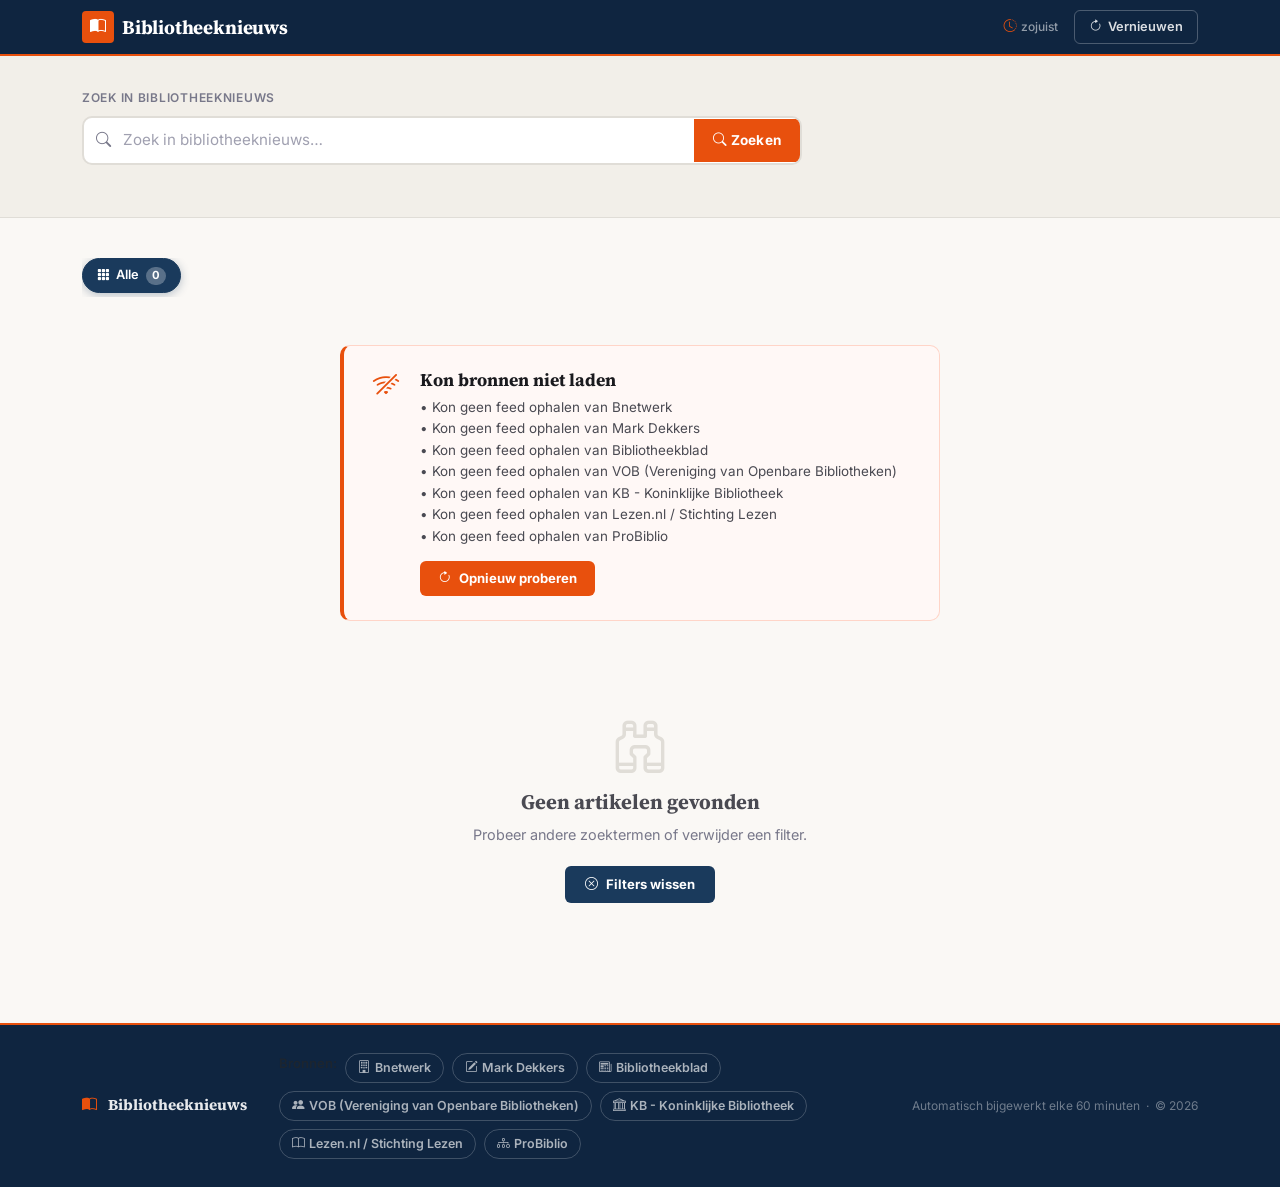
<file: index.html>
<!DOCTYPE html>
<html lang="nl">
<head>
  <meta charset="UTF-8">
  <meta name="viewport" content="width=device-width, initial-scale=1.0">
  <meta name="description" content="Actueel bibliotheeknieuws uit Nederland — automatisch bijgewerkt.">
  <title>Bibliotheeknieuws</title>
  <link rel="preconnect" href="https://fonts.googleapis.com">
  <link rel="preconnect" href="https://fonts.gstatic.com" crossorigin>
  <link href="https://fonts.googleapis.com/css2?family=Source+Serif+4:ital,opsz,wght@0,8..60,400;0,8..60,600;0,8..60,700;1,8..60,400&family=Inter:wght@400;500;600;700&display=swap" rel="stylesheet">
  <link rel="stylesheet" href="https://cdn.jsdelivr.net/npm/bootstrap@5.3.3/dist/css/bootstrap.min.css">
  <link rel="stylesheet" href="https://cdn.jsdelivr.net/npm/bootstrap-icons@1.11.3/font/bootstrap-icons.css">
  <link rel="stylesheet" href="static/style.css">
</head>
<body>

<!-- NAVBAR -->
<nav class="navbar sticky-top" id="main-navbar">
  <div class="container-xl">
    <a class="navbar-brand d-flex align-items-center gap-2" href="index.html">
      <span class="navbar-logo-icon"><i class="bi bi-book-half"></i></span>
      <span class="navbar-title">Bibliotheeknieuws</span>
    </a>
    <div class="ms-auto d-flex align-items-center gap-3">
      <span class="update-badge d-none d-md-flex align-items-center gap-1" id="update-badge" style="display:none!important">
        <i class="bi bi-clock-history"></i>
        <span id="update-time"></span>
      </span>
      <button class="btn-refresh" id="refresh-btn" title="Nu bijwerken">
        <i class="bi bi-arrow-clockwise" id="refresh-icon"></i>
        <span class="d-none d-sm-inline">Vernieuwen</span>
      </button>
    </div>
  </div>
</nav>

<!-- HERO / SEARCH -->
<div class="search-hero">
  <div class="container-xl">
    <div class="search-hero-inner">
      <div class="search-wrapper">
        <label class="search-label" for="search-input">Zoek in bibliotheeknieuws</label>
        <div class="search-input-group">
          <i class="bi bi-search search-icon"></i>
          <input type="search" id="search-input" class="search-field"
                 placeholder="Zoek in bibliotheeknieuws…" autocomplete="off">
          <button class="btn-search" id="search-btn">
            <i class="bi bi-search me-1"></i>Zoeken
          </button>
        </div>
      </div>
      <div class="results-count-wrap">
        <span id="results-count" class="results-count"></span>
      </div>
    </div>
  </div>
</div>

<!-- MAIN -->
<main class="container-xl py-4">

  <!-- Category filter -->
  <div class="filter-section mb-3">
    <div class="category-scroll-wrap">
      <div class="d-flex gap-2 align-items-center" id="category-bar">
        <button class="category-pill active" data-category="Alle">
          <i class="bi bi-grid-3x3-gap-fill"></i>
          <span>Alle</span>
          <span class="count" id="count-alle">0</span>
        </button>
        <!-- Category pills inserted by JS -->
      </div>
    </div>
  </div>

  <!-- Source filter -->
  <div class="source-scroll-wrap mb-4">
    <div class="d-flex gap-2" id="source-bar">
      <!-- Source buttons inserted by JS -->
    </div>
  </div>

  <!-- Loading state: skeleton cards -->
  <div id="loading-state">
    <div class="row g-3">
      <div class="col-12 col-sm-6 col-lg-4">
        <div class="skeleton-card">
          <div class="skeleton-img"></div>
          <div class="skeleton-body">
            <div class="skeleton-line skeleton-line--short"></div>
            <div class="skeleton-line skeleton-line--full"></div>
            <div class="skeleton-line skeleton-line--full"></div>
            <div class="skeleton-line skeleton-line--medium"></div>
            <div class="skeleton-footer">
              <div class="skeleton-line skeleton-line--xs"></div>
              <div class="skeleton-line skeleton-line--xs"></div>
            </div>
          </div>
        </div>
      </div>
      <div class="col-12 col-sm-6 col-lg-4">
        <div class="skeleton-card">
          <div class="skeleton-img"></div>
          <div class="skeleton-body">
            <div class="skeleton-line skeleton-line--short"></div>
            <div class="skeleton-line skeleton-line--full"></div>
            <div class="skeleton-line skeleton-line--medium"></div>
            <div class="skeleton-line skeleton-line--full"></div>
            <div class="skeleton-footer">
              <div class="skeleton-line skeleton-line--xs"></div>
              <div class="skeleton-line skeleton-line--xs"></div>
            </div>
          </div>
        </div>
      </div>
      <div class="col-12 col-sm-6 col-lg-4 d-none d-lg-block">
        <div class="skeleton-card">
          <div class="skeleton-img"></div>
          <div class="skeleton-body">
            <div class="skeleton-line skeleton-line--short"></div>
            <div class="skeleton-line skeleton-line--full"></div>
            <div class="skeleton-line skeleton-line--full"></div>
            <div class="skeleton-line skeleton-line--medium"></div>
            <div class="skeleton-footer">
              <div class="skeleton-line skeleton-line--xs"></div>
              <div class="skeleton-line skeleton-line--xs"></div>
            </div>
          </div>
        </div>
      </div>
      <div class="col-12 col-sm-6 col-lg-4 d-none d-sm-block">
        <div class="skeleton-card">
          <div class="skeleton-img"></div>
          <div class="skeleton-body">
            <div class="skeleton-line skeleton-line--short"></div>
            <div class="skeleton-line skeleton-line--full"></div>
            <div class="skeleton-line skeleton-line--medium"></div>
            <div class="skeleton-footer">
              <div class="skeleton-line skeleton-line--xs"></div>
              <div class="skeleton-line skeleton-line--xs"></div>
            </div>
          </div>
        </div>
      </div>
      <div class="col-12 col-sm-6 col-lg-4 d-none d-lg-block">
        <div class="skeleton-card">
          <div class="skeleton-img"></div>
          <div class="skeleton-body">
            <div class="skeleton-line skeleton-line--short"></div>
            <div class="skeleton-line skeleton-line--full"></div>
            <div class="skeleton-line skeleton-line--full"></div>
            <div class="skeleton-footer">
              <div class="skeleton-line skeleton-line--xs"></div>
              <div class="skeleton-line skeleton-line--xs"></div>
            </div>
          </div>
        </div>
      </div>
      <div class="col-12 col-sm-6 col-lg-4 d-none d-lg-block">
        <div class="skeleton-card">
          <div class="skeleton-img"></div>
          <div class="skeleton-body">
            <div class="skeleton-line skeleton-line--short"></div>
            <div class="skeleton-line skeleton-line--full"></div>
            <div class="skeleton-line skeleton-line--medium"></div>
            <div class="skeleton-line skeleton-line--full"></div>
            <div class="skeleton-footer">
              <div class="skeleton-line skeleton-line--xs"></div>
              <div class="skeleton-line skeleton-line--xs"></div>
            </div>
          </div>
        </div>
      </div>
    </div>
    <p class="loading-label">Nieuws ophalen…</p>
  </div>

  <!-- Error state -->
  <div id="error-state" class="d-none">
    <div class="error-card">
      <div class="error-icon"><i class="bi bi-wifi-off"></i></div>
      <div class="error-content">
        <h2 class="error-title">Kon bronnen niet laden</h2>
        <p class="error-detail" id="error-detail"></p>
        <button class="btn-retry" id="retry-btn">
          <i class="bi bi-arrow-clockwise me-2"></i>Opnieuw proberen
        </button>
      </div>
    </div>
  </div>

  <!-- Article grid -->
  <div class="row g-3 d-none" id="articles-grid"></div>

  <!-- Empty state -->
  <div class="empty-state d-none" id="empty-state">
    <div class="empty-state-icon"><i class="bi bi-binoculars"></i></div>
    <h2 class="empty-state-title">Geen artikelen gevonden</h2>
    <p class="empty-state-text">Probeer andere zoektermen of verwijder een filter.</p>
    <button class="btn-clear-filter" id="clear-filter-btn">
      <i class="bi bi-x-circle me-2"></i>Filters wissen
    </button>
  </div>

</main>

<!-- FOOTER -->
<footer class="site-footer">
  <div class="container-xl">
    <div class="footer-inner">
      <div class="footer-brand">
        <i class="bi bi-book-half me-2"></i>
        <span>Bibliotheeknieuws</span>
      </div>
      <div class="footer-sources" id="footer-sources"></div>
      <div class="footer-meta">
        Automatisch bijgewerkt elke 60 minuten &nbsp;&middot;&nbsp; &copy; <span id="footer-year"></span>
      </div>
    </div>
  </div>
</footer>

<!-- Toast container -->
<div id="toast-container" class="position-fixed bottom-0 end-0 p-3" style="z-index:9999"></div>

<script src="https://cdn.jsdelivr.net/npm/bootstrap@5.3.3/dist/js/bootstrap.bundle.min.js"></script>
<script>
  document.getElementById('footer-year').textContent = new Date().getFullYear();
</script>
<script src="static/app.js"></script>
</body>
</html>
</file>
<file: static/style.css>
/* =====================================================================
   Bibliotheeknieuws — hoofdstijlblad
   Stijl: nu.nl compact × De Correspondent editorial
   ===================================================================== */

/* ----- Google Fonts fallback stack ---------------------------------- */
@import url('https://fonts.googleapis.com/css2?family=Source+Serif+4:ital,opsz,wght@0,8..60,400;0,8..60,600;0,8..60,700;1,8..60,400&family=Inter:wght@400;500;600;700&display=swap');

/* ----- Design tokens ------------------------------------------------ */
:root {
  /* Kleuren */
  --primary:        #1a3a5c;   /* donkerblauw, navbar / knoppen */
  --primary-dark:   #0f2540;   /* hover / active */
  --primary-light:  #e8eef5;   /* lichte tint voor hover-states */
  --accent:         #e8500d;   /* nu.nl-oranje/rood accent */
  --accent-light:   #fff0ea;   /* lichte accentachtergrond */
  --accent-dark:    #c43d07;   /* donker accent hover */

  /* Achtergronden */
  --bg:             #faf8f5;   /* De Correspondent warm off-white */
  --bg-alt:         #f2efe9;   /* iets donkerdere variant */
  --card-bg:        #ffffff;
  --navbar-bg:      #0f2540;   /* bijna-zwart donkerblauw */

  /* Typografie */
  --font-serif:     'Source Serif 4', Georgia, 'Times New Roman', serif;
  --font-sans:      'Inter', 'Segoe UI', system-ui, -apple-system, sans-serif;
  --text-primary:   #1a1a1e;
  --text-secondary: #4a4a52;
  --text-muted:     #78788a;
  --text-light:     #a0a0b0;

  /* Randen & schaduwen */
  --border:         #e0ddd7;
  --border-light:   #ece9e3;
  --radius:         10px;
  --radius-sm:      6px;
  --radius-xs:      4px;
  --shadow-sm:      0 1px 4px rgba(0,0,0,.07), 0 2px 8px rgba(0,0,0,.05);
  --shadow-md:      0 4px 16px rgba(0,0,0,.10), 0 1px 4px rgba(0,0,0,.06);
  --shadow-lg:      0 8px 32px rgba(0,0,0,.13), 0 2px 8px rgba(0,0,0,.07);

  /* Maatvoering */
  --navbar-h:       56px;
}

/* ----- Reset & basis ------------------------------------------------ */
*, *::before, *::after { box-sizing: border-box; }

html { scroll-behavior: smooth; }

body {
  background: var(--bg);
  font-family: var(--font-sans);
  font-size: 15px;
  line-height: 1.6;
  color: var(--text-primary);
  -webkit-font-smoothing: antialiased;
  -moz-osx-font-smoothing: grayscale;
}

a { color: inherit; }
button { cursor: pointer; font-family: inherit; }

/* ----- Scrollbar (WebKit) ------------------------------------------ */
::-webkit-scrollbar          { width: 5px; height: 5px; }
::-webkit-scrollbar-track    { background: transparent; }
::-webkit-scrollbar-thumb    { background: var(--border); border-radius: 4px; }
::-webkit-scrollbar-thumb:hover { background: var(--text-muted); }

/* ===================================================================
   NAVBAR
   =================================================================== */
#main-navbar {
  background: var(--navbar-bg);
  height: var(--navbar-h);
  border-bottom: 2px solid var(--accent);
  z-index: 1030;
}

#main-navbar .container-xl {
  height: 100%;
  display: flex;
  align-items: center;
}

.navbar-brand {
  text-decoration: none;
  display: flex;
  align-items: center;
  gap: .55rem;
  padding: 0;
}

.navbar-logo-icon {
  display: flex;
  align-items: center;
  justify-content: center;
  width: 32px;
  height: 32px;
  background: var(--accent);
  border-radius: var(--radius-xs);
  color: #fff;
  font-size: 1rem;
  flex-shrink: 0;
}

.navbar-title {
  font-family: var(--font-serif);
  font-size: 1.2rem;
  font-weight: 700;
  color: #ffffff;
  letter-spacing: -.01em;
}

/* Update badge */
.update-badge {
  font-size: .75rem;
  font-weight: 500;
  color: rgba(255,255,255,.55);
  gap: .35rem;
  white-space: nowrap;
}
.update-badge i { font-size: .8rem; color: var(--accent); }

/* Vernieuwen knop */
.btn-refresh {
  display: inline-flex;
  align-items: center;
  gap: .4rem;
  padding: 6px 14px;
  background: transparent;
  border: 1.5px solid rgba(255,255,255,.25);
  border-radius: var(--radius-sm);
  color: rgba(255,255,255,.85);
  font-size: .8rem;
  font-weight: 600;
  transition: background .15s, border-color .15s, color .15s;
}
.btn-refresh:hover {
  background: var(--accent);
  border-color: var(--accent);
  color: #fff;
}

/* Spin animatie */
.spin { animation: spin .6s linear infinite; }
@keyframes spin { to { transform: rotate(360deg); } }

/* ===================================================================
   ZOEK HERO
   =================================================================== */
.search-hero {
  background: var(--bg-alt);
  border-bottom: 1px solid var(--border);
  padding: 1.5rem 0 1.25rem;
}

.search-hero-inner {
  max-width: 720px;
}

.search-label {
  display: block;
  font-size: .75rem;
  font-weight: 600;
  text-transform: uppercase;
  letter-spacing: .06em;
  color: var(--text-muted);
  margin-bottom: .55rem;
}

.search-input-group {
  display: flex;
  align-items: center;
  background: #fff;
  border: 2px solid var(--border);
  border-radius: var(--radius);
  overflow: hidden;
  transition: border-color .15s, box-shadow .15s;
}
.search-input-group:focus-within {
  border-color: var(--primary);
  box-shadow: 0 0 0 3px rgba(26,58,92,.1);
}

.search-icon {
  flex-shrink: 0;
  padding: 0 .75rem;
  color: var(--text-muted);
  font-size: .95rem;
  pointer-events: none;
}

.search-field {
  flex: 1;
  border: none;
  outline: none;
  padding: .65rem .25rem .65rem 0;
  font-family: var(--font-sans);
  font-size: .95rem;
  color: var(--text-primary);
  background: transparent;
  min-width: 0;
}
.search-field::placeholder { color: var(--text-light); }

.btn-search {
  flex-shrink: 0;
  padding: .65rem 1.2rem;
  background: var(--accent);
  border: none;
  color: #fff;
  font-size: .85rem;
  font-weight: 700;
  letter-spacing: .01em;
  transition: background .15s;
}
.btn-search:hover { background: var(--accent-dark); }

.results-count-wrap {
  margin-top: .6rem;
  min-height: 1.25em;
}
.results-count {
  font-size: .8rem;
  font-weight: 500;
  color: var(--text-muted);
}

/* ===================================================================
   FILTERBALK — CATEGORIEËN
   =================================================================== */
.filter-section {
  padding-top: 1rem;
}

.category-scroll-wrap {
  overflow-x: auto;
  -webkit-overflow-scrolling: touch;
  padding-bottom: 4px;  /* ruimte voor scrollbar */
  scrollbar-width: none;
}
.category-scroll-wrap::-webkit-scrollbar { display: none; }

#category-bar {
  flex-wrap: nowrap;          /* horizontaal scrollbaar op mobiel */
  white-space: nowrap;
}

/* category-pill base */
.category-pill {
  display: inline-flex;
  align-items: center;
  gap: .4rem;
  padding: 6px 14px;
  border-radius: 999px;
  border: 1.5px solid var(--border);
  background: #fff;
  color: var(--text-secondary);
  font-family: var(--font-sans);
  font-size: .8rem;
  font-weight: 600;
  white-space: nowrap;
  text-decoration: none;
  transition: border-color .15s, background .15s, color .15s, transform .1s, box-shadow .15s;
  cursor: pointer;
}
.category-pill:hover {
  border-color: var(--primary);
  color: var(--primary);
  background: var(--primary-light);
  transform: translateY(-1px);
  box-shadow: var(--shadow-sm);
}
.category-pill.active {
  background: var(--primary);
  border-color: var(--primary);
  color: #fff;
  box-shadow: 0 2px 10px rgba(26,58,92,.3);
}
.category-pill .count {
  background: rgba(0,0,0,.12);
  border-radius: 999px;
  padding: 0 6px;
  font-size: .7rem;
  font-weight: 700;
  min-width: 20px;
  text-align: center;
}
.category-pill.active .count {
  background: rgba(255,255,255,.28);
}

/* ===================================================================
   FILTERBALK — BRONNEN
   =================================================================== */
.source-scroll-wrap {
  overflow-x: auto;
  -webkit-overflow-scrolling: touch;
  scrollbar-width: none;
}
.source-scroll-wrap::-webkit-scrollbar { display: none; }

#source-bar {
  flex-wrap: nowrap;
  white-space: nowrap;
}

.source-filter-btn {
  display: inline-flex;
  align-items: center;
  gap: .45rem;
  padding: 5px 13px;
  border-radius: 999px;
  border: 1.5px solid var(--src-color, #888);
  background: #fff;
  color: var(--src-color, #555);
  font-family: var(--font-sans);
  font-size: .78rem;
  font-weight: 600;
  white-space: nowrap;
  transition: background .15s, color .15s, box-shadow .15s;
  cursor: pointer;
}
.source-filter-btn .badge {
  background: color-mix(in srgb, var(--src-color, #555) 15%, transparent);
  color: var(--src-color, #555);
  font-weight: 700;
  font-size: .68rem;
  padding: 1px 6px;
  border-radius: 999px;
}
.source-filter-btn:hover,
.source-filter-btn.active {
  background: var(--src-color, #555);
  color: #fff;
  box-shadow: 0 2px 8px color-mix(in srgb, var(--src-color, #555) 35%, transparent);
}
.source-filter-btn.active .badge {
  background: rgba(255,255,255,.28);
  color: #fff;
}

/* ===================================================================
   NIEUWSKAARTEN
   =================================================================== */
.news-card {
  background: var(--card-bg);
  border-radius: var(--radius);
  box-shadow: var(--shadow-sm);
  border: 1px solid var(--border-light);
  display: flex;
  flex-direction: column;
  overflow: hidden;
  height: 100%;
  transition: box-shadow .2s, transform .2s, border-color .2s;
  position: relative;
}
.news-card:hover {
  box-shadow: var(--shadow-lg);
  transform: translateY(-4px);
  border-color: var(--border);
}

/* Afbeelding */
.news-card-img {
  height: 168px;
  overflow: hidden;
  background: linear-gradient(135deg, var(--bg-alt) 0%, var(--border-light) 100%);
  flex-shrink: 0;
  position: relative;
}
.news-card-img img {
  width: 100%;
  height: 100%;
  object-fit: cover;
  transition: transform .35s ease;
  display: block;
}
.news-card:hover .news-card-img img {
  transform: scale(1.05);
}

/* Categorie tag over afbeelding */
.news-card-img .category-tag {
  position: absolute;
  top: 8px;
  left: 8px;
  z-index: 2;
}

/* Body */
.news-card-body {
  padding: .9rem 1rem .6rem;
  flex: 1;
  display: flex;
  flex-direction: column;
  gap: .4rem;
}

/* Meta-regel boven de titel */
.news-card-meta {
  display: flex;
  align-items: center;
  gap: .5rem;
  flex-wrap: wrap;
}

/* Titel — serif + bold, nu.nl-stijl */
.news-title {
  font-family: var(--font-serif);
  font-size: 1.05rem;
  font-weight: 700;
  line-height: 1.3;
  color: var(--text-primary);
  margin: 0;
  display: -webkit-box;
  -webkit-line-clamp: 3;
  -webkit-box-orient: vertical;
  overflow: hidden;
}
.news-title a {
  color: inherit;
  text-decoration: none;
}
.news-title a:hover {
  color: var(--accent) !important;
}

/* Samenvatting */
.news-summary {
  font-size: .84rem;
  line-height: 1.55;
  color: var(--text-secondary);
  margin: 0;
  display: -webkit-box;
  -webkit-line-clamp: 3;
  -webkit-box-orient: vertical;
  overflow: hidden;
  flex: 1;
}

/* Footer van de kaart */
.news-card-footer {
  padding: .6rem 1rem .7rem;
  border-top: 1px solid var(--border-light);
  display: flex;
  align-items: center;
  justify-content: space-between;
  gap: .5rem;
}

/* Lees meer knop */
.btn-read-more {
  font-family: var(--font-sans);
  font-size: .78rem;
  font-weight: 700;
  color: var(--primary);
  text-decoration: none;
  display: inline-flex;
  align-items: center;
  gap: 4px;
  letter-spacing: .01em;
  transition: color .15s, gap .15s;
  white-space: nowrap;
}
.btn-read-more:hover {
  color: var(--accent);
  gap: 8px;
}

/* Bron badge op kaart */
.source-badge-sm {
  display: inline-flex;
  align-items: center;
  gap: 4px;
  padding: 2px 8px;
  border-radius: 999px;
  background: color-mix(in srgb, var(--src-color, #555) 10%, transparent);
  color: var(--src-color, #555);
  font-family: var(--font-sans);
  font-weight: 700;
  font-size: .68rem;
  letter-spacing: .01em;
  white-space: nowrap;
  border: 1px solid color-mix(in srgb, var(--src-color, #555) 20%, transparent);
}

/* ===================================================================
   CATEGORIE-KLEUREN (tags op kaarten)
   =================================================================== */
.category-tag {
  display: inline-flex;
  align-items: center;
  padding: 2px 8px;
  border-radius: var(--radius-xs);
  font-family: var(--font-sans);
  font-size: .67rem;
  font-weight: 700;
  text-transform: uppercase;
  letter-spacing: .05em;
  white-space: nowrap;
}

.cat-digitaal        { background: #dbeafe; color: #1d4ed8; }
.cat-beleid          { background: #ede9fe; color: #6d28d9; }
.cat-lezen--educatie,
.cat-lezen-educatie  { background: #d1fae5; color: #065f46; }
.cat-statistieken    { background: #ccfbf1; color: #0f766e; }
.cat-innovatie       { background: #fef3c7; color: #92400e; }
.cat-collectie       { background: #ffedd5; color: #9a3412; }
.cat-organisatie     { background: #f3f4f6; color: #374151; }
.cat-evenementen     { background: #fce7f3; color: #9d174d; }
.cat-overig          { background: #f1f5f9; color: #475569; }

/* ===================================================================
   SKELETON LOADING CARDS
   =================================================================== */
@keyframes skeleton-pulse {
  0%, 100% { opacity: 1; }
  50%       { opacity: .45; }
}

.skeleton-card {
  background: var(--card-bg);
  border-radius: var(--radius);
  border: 1px solid var(--border-light);
  box-shadow: var(--shadow-sm);
  overflow: hidden;
  animation: skeleton-pulse 1.6s ease-in-out infinite;
}

.skeleton-img {
  height: 168px;
  background: linear-gradient(90deg, var(--bg-alt) 0%, var(--border) 50%, var(--bg-alt) 100%);
  background-size: 200% 100%;
  animation: skeleton-shimmer 1.8s linear infinite, skeleton-pulse 1.6s ease-in-out infinite;
}
@keyframes skeleton-shimmer {
  0%   { background-position: -200% 0; }
  100% { background-position:  200% 0; }
}

.skeleton-body {
  padding: .9rem 1rem .7rem;
  display: flex;
  flex-direction: column;
  gap: .55rem;
}

.skeleton-line {
  height: 12px;
  background: var(--bg-alt);
  border-radius: 4px;
}
.skeleton-line--xs     { width: 30%; height: 10px; }
.skeleton-line--short  { width: 45%; height: 14px; }
.skeleton-line--medium { width: 72%; }
.skeleton-line--full   { width: 100%; }

.skeleton-footer {
  display: flex;
  justify-content: space-between;
  margin-top: .3rem;
  padding-top: .55rem;
  border-top: 1px solid var(--border-light);
}

.loading-label {
  text-align: center;
  margin-top: 1.5rem;
  font-size: .85rem;
  color: var(--text-muted);
  font-weight: 500;
  letter-spacing: .02em;
}

/* ===================================================================
   ERROR STATE
   =================================================================== */
.error-card {
  display: flex;
  align-items: flex-start;
  gap: 1.25rem;
  padding: 1.5rem 1.75rem;
  background: #fff8f6;
  border: 1.5px solid #ffd5c8;
  border-left: 4px solid var(--accent);
  border-radius: var(--radius);
  max-width: 600px;
  margin: 2rem auto;
}

.error-icon {
  font-size: 1.75rem;
  color: var(--accent);
  flex-shrink: 0;
  line-height: 1;
  margin-top: .1rem;
}

.error-title {
  font-family: var(--font-serif);
  font-size: 1.1rem;
  font-weight: 700;
  color: var(--text-primary);
  margin: 0 0 .35rem;
}

.error-detail {
  font-size: .84rem;
  color: var(--text-secondary);
  margin: 0 0 .85rem;
}

.btn-retry {
  display: inline-flex;
  align-items: center;
  padding: 7px 18px;
  background: var(--accent);
  border: none;
  border-radius: var(--radius-sm);
  color: #fff;
  font-size: .82rem;
  font-weight: 700;
  transition: background .15s, transform .1s;
}
.btn-retry:hover {
  background: var(--accent-dark);
  transform: translateY(-1px);
}

/* ===================================================================
   EMPTY STATE
   =================================================================== */
.empty-state {
  text-align: center;
  padding: 4rem 1rem 3rem;
}

.empty-state-icon {
  font-size: 3.5rem;
  color: var(--border);
  display: block;
  margin-bottom: 1rem;
  line-height: 1;
}

.empty-state-title {
  font-family: var(--font-serif);
  font-size: 1.3rem;
  font-weight: 700;
  color: var(--text-secondary);
  margin-bottom: .5rem;
}

.empty-state-text {
  font-size: .9rem;
  color: var(--text-muted);
  margin-bottom: 1.25rem;
}

.btn-clear-filter {
  display: inline-flex;
  align-items: center;
  padding: 8px 20px;
  background: var(--primary);
  border: none;
  border-radius: var(--radius-sm);
  color: #fff;
  font-size: .82rem;
  font-weight: 700;
  transition: background .15s, transform .1s;
}
.btn-clear-filter:hover {
  background: var(--primary-dark);
  transform: translateY(-1px);
}

/* ===================================================================
   SOURCE BADGE (footer links van de kaart)
   — ook gebruikt in de footer van de pagina
   =================================================================== */
.source-badge {
  display: inline-flex;
  align-items: center;
  gap: 5px;
  padding: 4px 12px;
  border-radius: 999px;
  border: 1.5px solid var(--src-color, #555);
  color: var(--src-color, #555);
  font-family: var(--font-sans);
  font-weight: 600;
  font-size: .78rem;
  text-decoration: none;
  transition: background .15s, color .15s;
}
.source-badge:hover {
  background: var(--src-color, #555);
  color: #fff;
}

/* ===================================================================
   FOOTER
   =================================================================== */
.site-footer {
  background: var(--navbar-bg);
  border-top: 2px solid var(--accent);
  padding: 1.75rem 0;
  margin-top: 3rem;
  color: rgba(255,255,255,.6);
}

.footer-inner {
  display: flex;
  flex-wrap: wrap;
  align-items: center;
  gap: 1rem 2rem;
}

.footer-brand {
  font-family: var(--font-serif);
  font-weight: 700;
  color: rgba(255,255,255,.9);
  font-size: .95rem;
  flex-shrink: 0;
}
.footer-brand i { color: var(--accent); }

.footer-sources {
  display: flex;
  flex-wrap: wrap;
  gap: .5rem;
  flex: 1;
}

/* Bronlinks in de footer witte kleur */
#footer-sources .source-badge {
  border-color: rgba(255,255,255,.2);
  color: rgba(255,255,255,.65);
}
#footer-sources .source-badge:hover {
  background: rgba(255,255,255,.12);
  color: rgba(255,255,255,.95);
  border-color: rgba(255,255,255,.4);
}

.footer-meta {
  font-size: .75rem;
  color: rgba(255,255,255,.4);
  white-space: nowrap;
  margin-left: auto;
}

/* ===================================================================
   TOAST NOTIFICATIES
   =================================================================== */
.toast {
  font-family: var(--font-sans);
  font-size: .85rem;
  border-radius: var(--radius-sm);
  box-shadow: var(--shadow-lg);
}

/* ===================================================================
   PAGINATIE (Bootstrap override)
   =================================================================== */
.pagination .page-link {
  border-radius: var(--radius-sm) !important;
  color: var(--primary);
  border: 1.5px solid var(--border);
  font-size: .85rem;
  font-weight: 600;
}
.pagination .page-item.active .page-link {
  background: var(--primary);
  border-color: var(--primary);
  color: #fff;
}
.pagination .page-link:hover {
  background: var(--primary-light);
  border-color: var(--primary);
  color: var(--primary);
}

/* ===================================================================
   RESPONSIVE — mobile-first
   =================================================================== */

/* Mobiel (< 576px) — 1 kolom, compacte spacing */
@media (max-width: 575.98px) {
  .search-hero { padding: 1rem 0; }
  .search-field { font-size: .9rem; }
  .btn-search { padding: .65rem .9rem; font-size: .82rem; }

  #category-bar { gap: .4rem !important; }
  .category-pill { padding: 5px 11px; font-size: .75rem; }

  .news-card-img { height: 150px; }
  .news-title { font-size: .98rem; }

  .footer-inner { flex-direction: column; gap: .75rem; }
  .footer-meta { margin-left: 0; }
}

/* Tablet (576–991px) — 2 kolommen */
@media (min-width: 576px) and (max-width: 991.98px) {
  .news-card-img { height: 160px; }
}

/* Desktop (≥ 992px) — 3 kolommen via Bootstrap col-lg-4 */
@media (min-width: 992px) {
  .search-hero { padding: 2rem 0 1.5rem; }
  #category-bar { flex-wrap: wrap !important; }
  #source-bar   { flex-wrap: wrap !important; }
}

/* ===================================================================
   HULPKLASSEN
   =================================================================== */
/* Verberg Bootstrap spinner-gerelateerde klassen als ze nog in de DOM
   staan vanuit app.js */
.spinner-border { display: none !important; }
</file>
